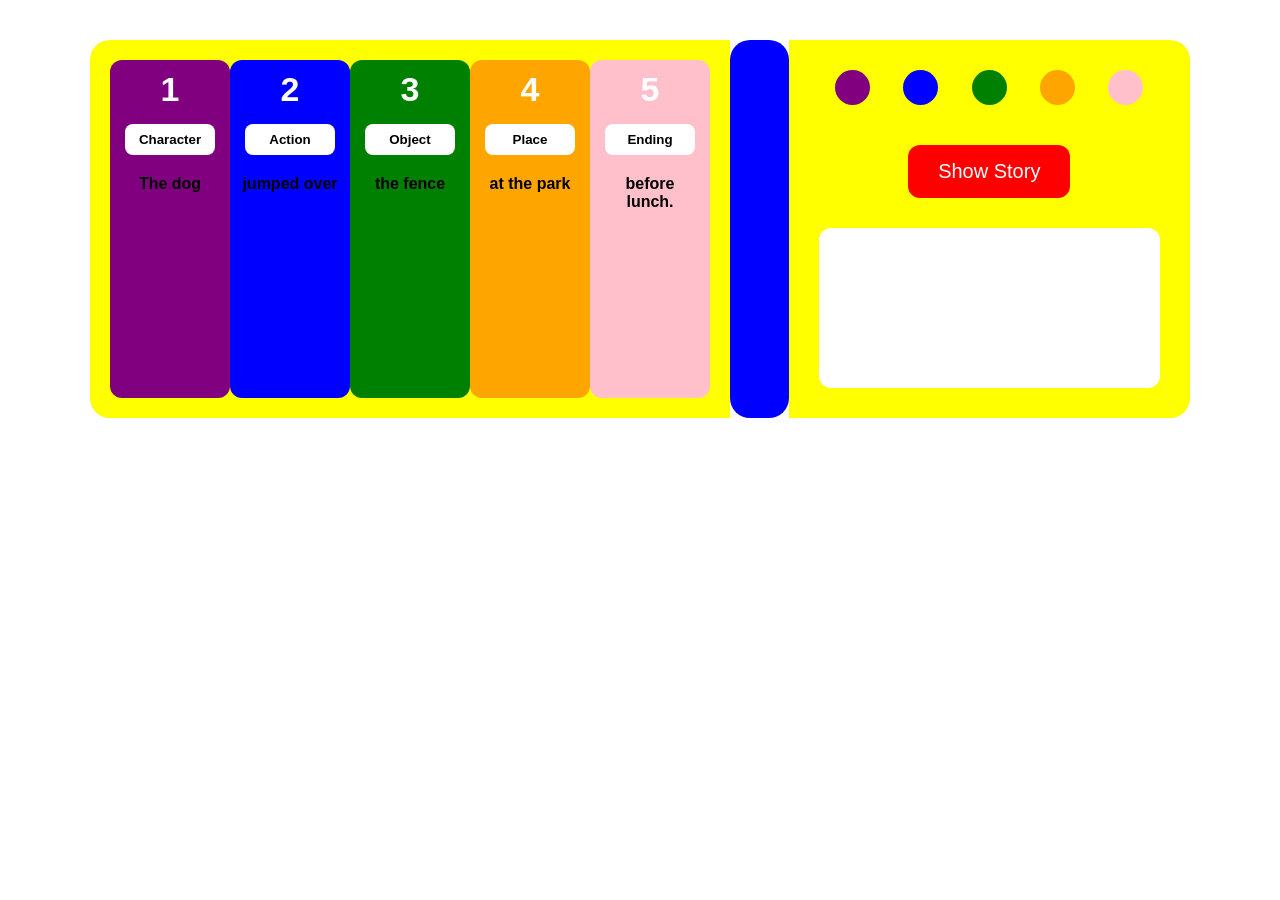
<file: assignment-1/index.html>
<!DOCTYPE html>
<html lang="en">
<head>
    <meta charset="UTF-8">
    <title>See 'N' Say Storymaker</title>
    <link rel="stylesheet" href="styles.css">
</head>

<body>

<div class="toy">

    <!-- Where user selects story elements -->
    <div class="leftPage">
        
        <!-- Character selection column -->
        <div class="column purple">
            <h2>1</h2>
            <button onclick="nextCharacter()">Character</button>
            <p id="characterChoice">The dog</p>
        </div>

        <!-- Action selection column -->
        <div class="column blue">
            <h2>2</h2>
            <button onclick="nextAction()">Action</button>
            <p id="actionChoice">jumped over</p>
        </div>

        <!-- Object selection column -->
        <div class="column green">
            <h2>3</h2>
            <button onclick="nextObject()">Object</button>
            <p id="objectChoice">the fence</p>
        </div>

        <!-- Place selection column -->
        <div class="column orange">
            <h2>4</h2>
            <button onclick="nextPlace()">Place</button>
            <p id="placeChoice">at the park</p>
        </div>

        <!-- Ending selection column -->
        <div class="column pink">
            <h2>5</h2>
            <button onclick="nextEnding()">Ending</button>
            <p id="endingChoice">before lunch.</p>
        </div>

    </div>

    <!-- Spine separating left and right pages -->
    <div class="spine"></div>

    <!-- Displays dots and final story output -->
    <div class="rightPage">

        <!-- Dots matching each column -->
        <div class="buttons">
            <div class="dot purpleDot"></div>
            <div class="dot blueDot"></div>
            <div class="dot greenDot"></div>
            <div class="dot orangeDot"></div>
            <div class="dot pinkDot"></div>
        </div>

        <!-- Button to generate full story from selections -->
        <button class="storyButton" onclick="makeStory()">
            Show Story
        </button>

        <!-- Area where final story will appear -->
        <div id="story"></div>

    </div>

</div>

<script src="script.js"></script>

</body>
</html>
</file>
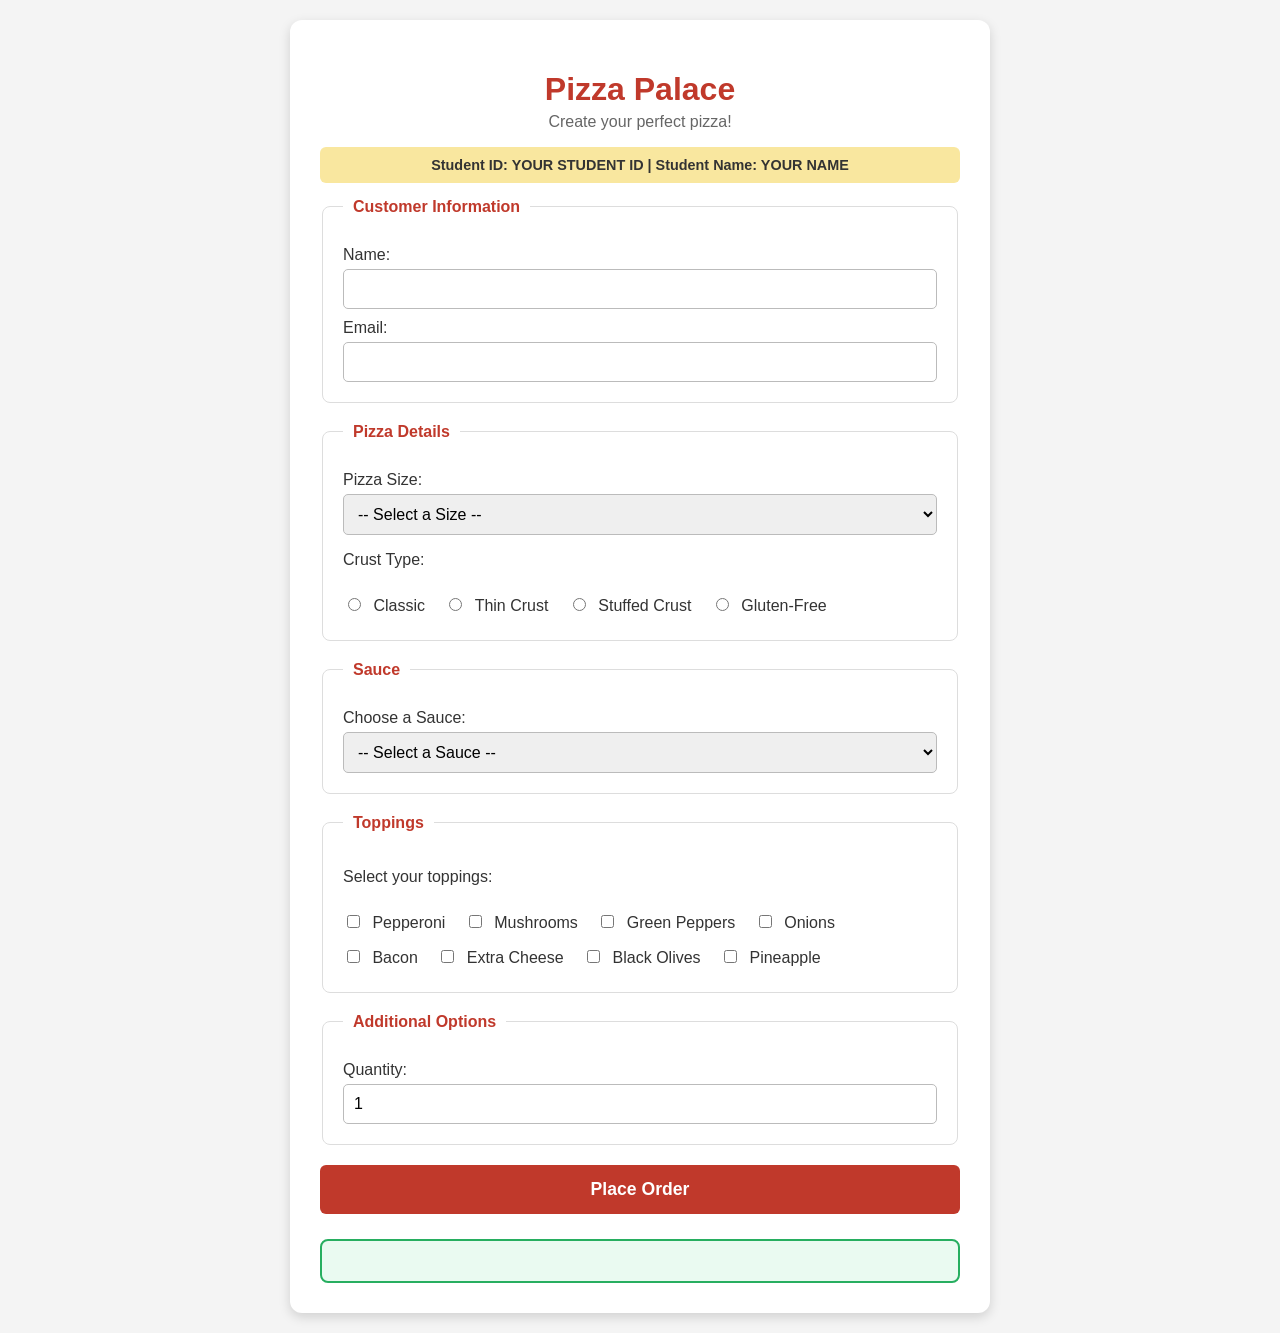
<file: assignment-2/index.html>
<!DOCTYPE html>
<html lang="en">
<head>
    <meta charset="UTF-8">

    <!-- Makes the page responsive on different screen sizes -->
    <meta name="viewport" content="width=device-width, initial-scale=1.0">

    <title>Pizza Order Form</title>

    <!-- Link to the external CSS file -->
    <link rel="stylesheet" href="css/style.css">

    <!-- defer waits until the HTML document has been parsed -->
    <script src="js/script.js" defer></script>
</head>

<body>
    <main class="container">

        <!-- Page heading -->
        <h1>Pizza Palace</h1>
        <p class="subtitle">Create your perfect pizza!</p>

        <!-- Student information is dynamically added by JavaScript -->
        <p id="studentInfo"></p>

        <!-- Pizza order form -->
        <form id="pizzaForm">

            <!-- Customer information -->
            <fieldset>
                <legend>Customer Information</legend>

                <label for="customerName">Name:</label>
                <input
                    type="text"
                    id="customerName"
                    name="customerName"
                    required
                    minlength="2"
                >

                <label for="email">Email:</label>
                <input
                    type="email"
                    id="email"
                    name="email"
                    required
                >
            </fieldset>

            <!-- Pizza size and crust options -->
            <fieldset>
                <legend>Pizza Details</legend>

                <label for="size">Pizza Size:</label>
                <select id="size" name="size" required>
                    <option value="">-- Select a Size --</option>
                    <option value="Small">Small - 10"</option>
                    <option value="Medium">Medium - 12"</option>
                    <option value="Large">Large - 14"</option>
                    <option value="Extra Large">Extra Large - 16"</option>
                </select>

                <p>Crust Type:</p>

                <label>
                    <input
                        type="radio"
                        name="crust"
                        value="Classic"
                        required
                    >
                    Classic
                </label>

                <label>
                    <input
                        type="radio"
                        name="crust"
                        value="Thin"
                    >
                    Thin Crust
                </label>

                <label>
                    <input
                        type="radio"
                        name="crust"
                        value="Stuffed"
                    >
                    Stuffed Crust
                </label>

                <label>
                    <input
                        type="radio"
                        name="crust"
                        value="Gluten-Free"
                    >
                    Gluten-Free
                </label>
            </fieldset>

            <!-- Sauce options -->
            <fieldset>
                <legend>Sauce</legend>

                <label for="sauce">Choose a Sauce:</label>
                <select id="sauce" name="sauce" required>
                    <option value="">-- Select a Sauce --</option>
                    <option value="Classic Tomato">Classic Tomato</option>
                    <option value="Spicy Tomato">Spicy Tomato</option>
                    <option value="BBQ">BBQ</option>
                    <option value="Garlic Cream">Garlic Cream</option>
                    <option value="Pesto">Pesto</option>
                </select>
            </fieldset>

            <!-- Topping options -->
            <fieldset>
                <legend>Toppings</legend>

                <p>Select your toppings:</p>

                <label>
                    <input
                        type="checkbox"
                        name="toppings"
                        value="Pepperoni"
                    >
                    Pepperoni
                </label>

                <label>
                    <input
                        type="checkbox"
                        name="toppings"
                        value="Mushrooms"
                    >
                    Mushrooms
                </label>

                <label>
                    <input
                        type="checkbox"
                        name="toppings"
                        value="Green Peppers"
                    >
                    Green Peppers
                </label>

                <label>
                    <input
                        type="checkbox"
                        name="toppings"
                        value="Onions"
                    >
                    Onions
                </label>

                <label>
                    <input
                        type="checkbox"
                        name="toppings"
                        value="Bacon"
                    >
                    Bacon
                </label>

                <label>
                    <input
                        type="checkbox"
                        name="toppings"
                        value="Extra Cheese"
                    >
                    Extra Cheese
                </label>

                <label>
                    <input
                        type="checkbox"
                        name="toppings"
                        value="Black Olives"
                    >
                    Black Olives
                </label>

                <label>
                    <input
                        type="checkbox"
                        name="toppings"
                        value="Pineapple"
                    >
                    Pineapple
                </label>
            </fieldset>

            <!-- Additional order options -->
            <fieldset>
                <legend>Additional Options</legend>

                <label for="quantity">Quantity:</label>
                <input
                    type="number"
                    id="quantity"
                    name="quantity"
                    min="1"
                    max="10"
                    value="1"
                    required
                >
            </fieldset>

            <!-- Submit button -->
            <button type="submit">Place Order</button>

        </form>

        <!-- Order result will be displayed here -->
        <section id="orderResult" class="order-result" aria-live="polite"></section>

    </main>
</body>
</html>
</file>
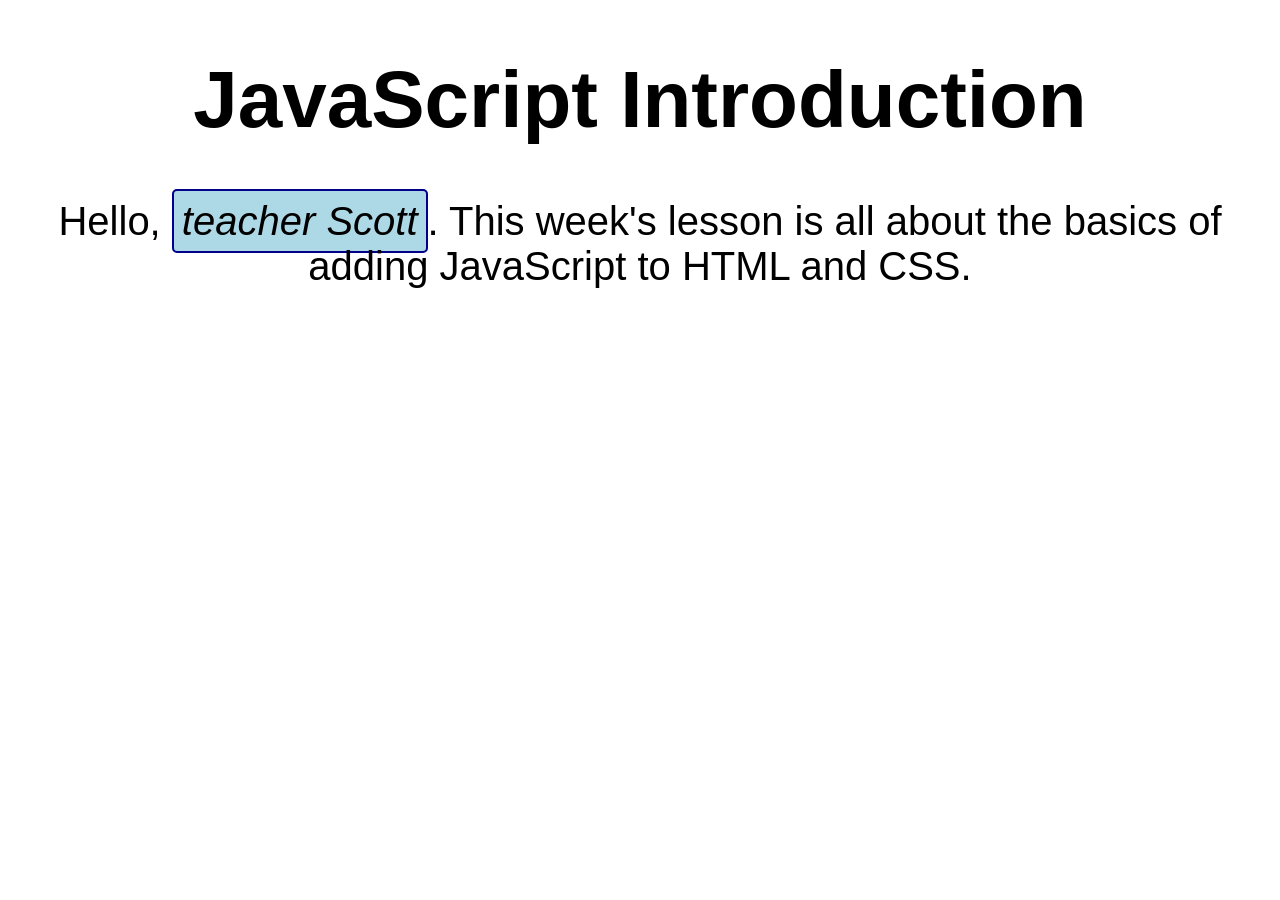
<file: lesson-1/index.html>
<!DOCTYPE html>
<html lang="en">
<head>
	<meta charset="UTF-8">
	<title>JavaScript Introduction | COMP1073 Client-Side JavaScript</title>
	<link rel="stylesheet" href="css/styles.css">
	
</head>
<body>
	<h1>JavaScript Introduction</h1>
	<p>Hello, <em>teacher Scott</em>. This week's lesson is all about the basics of adding JavaScript to HTML and CSS.</p>
	<script>
		/*
		STEP 1: What is JavaScript?

		JavaScript is an interpreted language, rather than a compiled language like C/C++. That is - the code is run in a linear way, then the result is returned as output of some kind.

		JavaScript can be run either on a server or on a client (like a desktop or phone browser). We will be focused on client-side JavaScript.

		JavaScript can do a number of things:
		1. Store information in variables or arrays
		2. Manipulate blocks of text known as 'strings'
		3. Respond to user events
		4. Change content on the page
		5. Modify the CSS styles
		…and much more!

		But it is JavaScript's interaction with Application Programming Interfaces (APIs), that really make things interesting (and powerful).

		There are two main categories of APIs:
		1. Browser APIs
		2. Third-Party APIs

		Browser APIs allow JavaScript to do things like update the Document Object Model (DOM API), locate the user (Geolocation API), generate 2D and 3D graphics (Canvas and WebGL APIs), and work with audio and video (Multimedia APIs).
		*/

		// STEP 2: Get the EM element and store as a variable, using const
		
		// STEP 3: Assign a click event listener to the above element, and include a reference to the function to be invoked
		
		// STEP 4: Creat a function that waits for the above click event
		
			// STEP 4a: Display a prompt asking for input, and assign the input to a variable using let
			
			// STEP 4b: Grab the input from the variable and build a new string, then change the text inside the EM element, using the textContent property
			
		
		// STEP 5: Comment out the addEventListener above, and replace it with an onclick attribute typed directly into the EM element in the HTML - note that this is common, but it is considered to be bad practice - separate your HTML and your JS

		// STEP 6: Move the above JavaScript into an external file and reference it with an empty SCRIPT element inside the HEAD element - be sure to add a defer attribute in the SCRIPT start tag

		// This page inspired by and adapted from https://developer.mozilla.org/en-US/docs/Learn/JavaScript/First_steps/What_is_JavaScript
	</script>
</body>
</html>
</file>
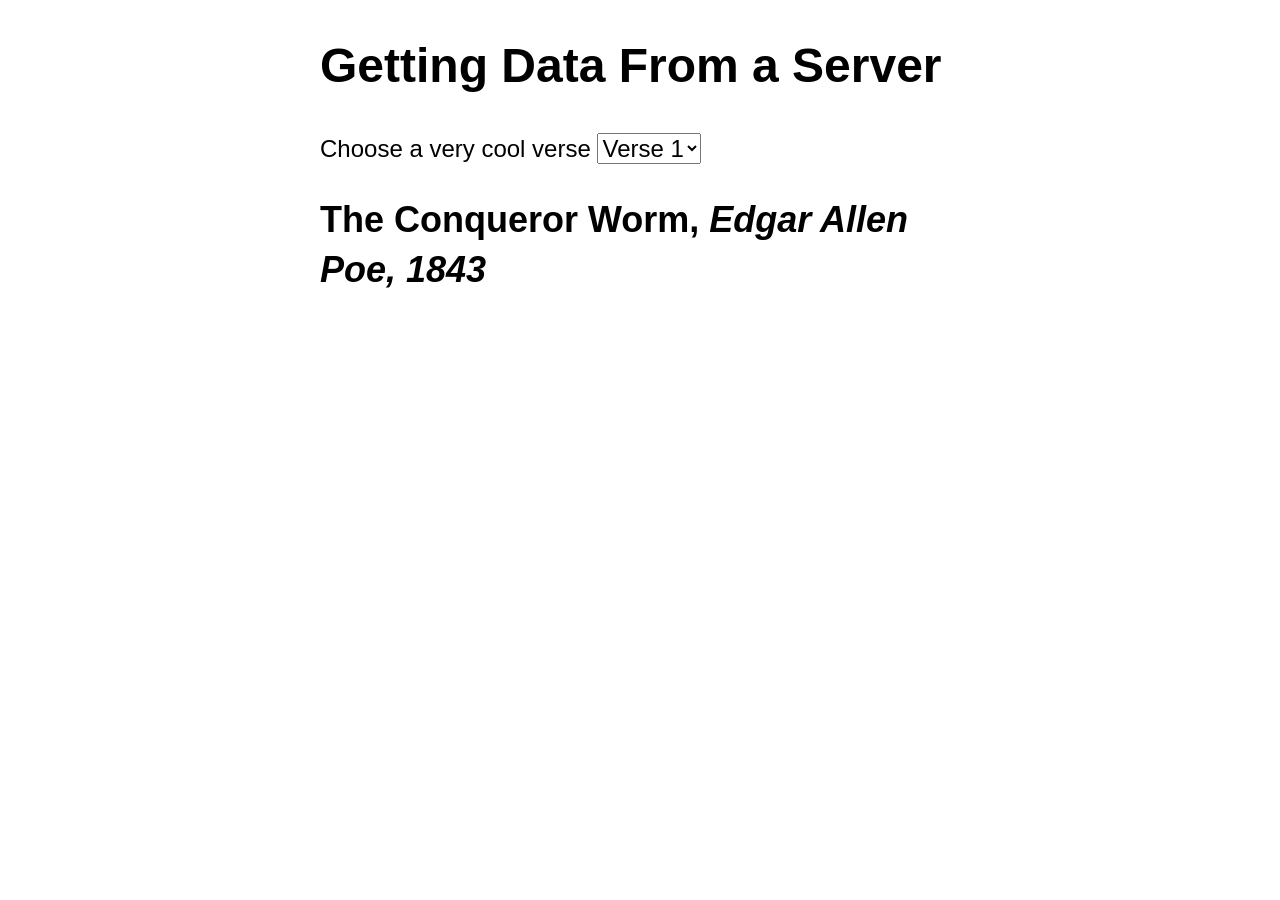
<file: lesson-11/index.html>
<!DOCTYPE html>
<html lang="en">
<head>
	<meta charset="utf-8" />
	<title>Getting Data From a Server | COMP1073 Client-Side JavaScript</title>
	<meta name="viewport" content="width=device-width, initial-scale=1.0" />
	<link href="css/normalize.css" rel="stylesheet" />
	<link href="css/styles.css" rel="stylesheet" />
	<script src="js/poetry.js" defer></script>
</head>

<body>
	<h1>Getting Data From a Server</h1>
	<form>
		<label for="verse-choose">Choose a very cool verse</label>
		<select id="verse-choose" name="verse-choose">
			<option value="verse1" selected>Verse 1</option>
			<option value="verse2">Verse 2</option>
			<option value="verse3">Verse 3</option>
			<option value="verse4">Verse 4</option>
		</select>
	</form>
	<h2>The Conqueror Worm, <em>Edgar Allen Poe, 1843</em></h2>
	<pre>
	</pre>
</body>
</html>
</file>
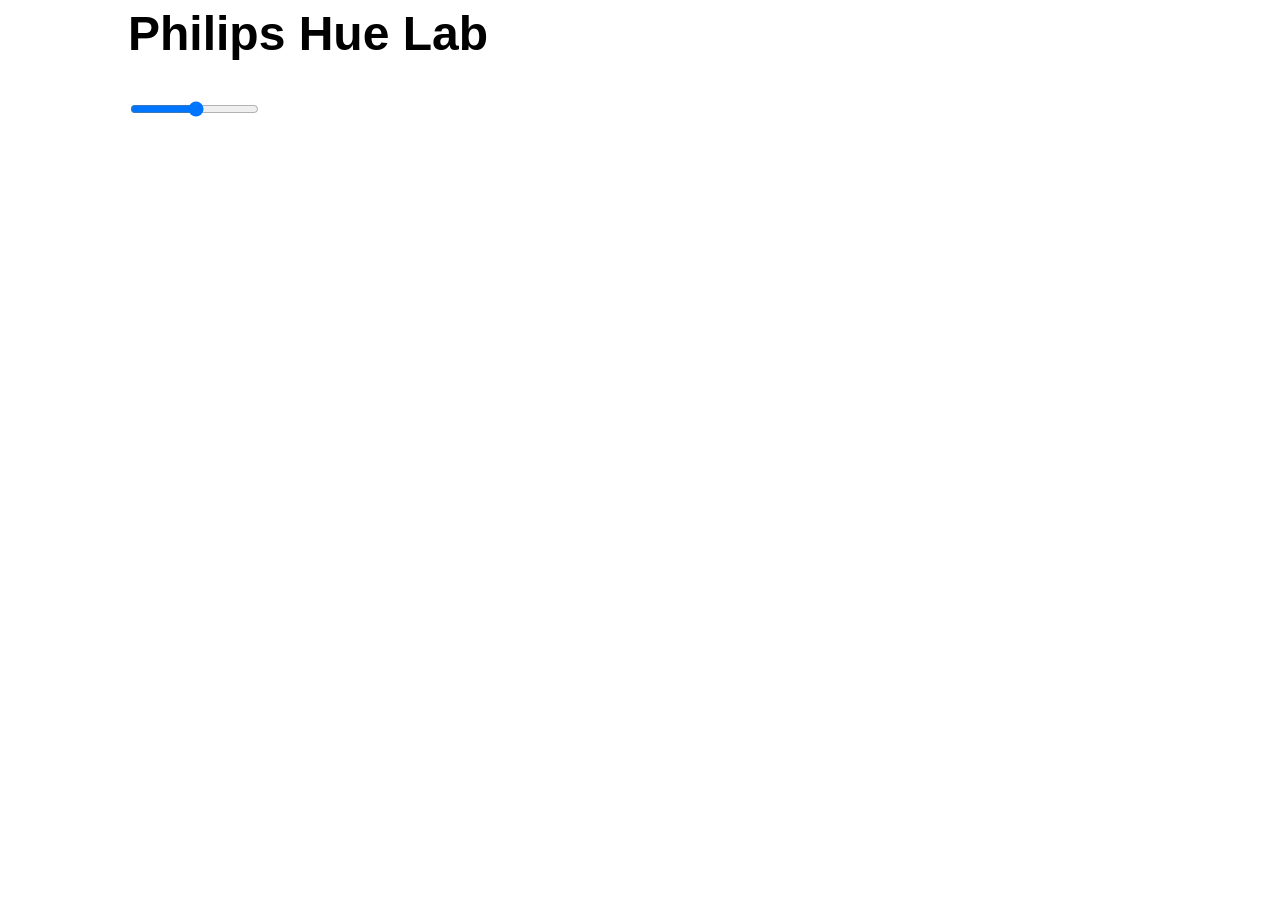
<file: lesson-12/index.html>
<html>
	<head>
		<title>Hue Lab</title>
		<meta charset="utf-8" />
		<meta name="viewport" content="width=device-width, initial-scale=1.0" />
		<link href="css/styles.css" rel="stylesheet" />
		<script src="js/hue.js" defer></script>
	</head>
	<body>
		<h1>Philips Hue Lab</h1>
		<input type="range" id="hue" min="0" max="47" />
	</body>
</html>
</file>
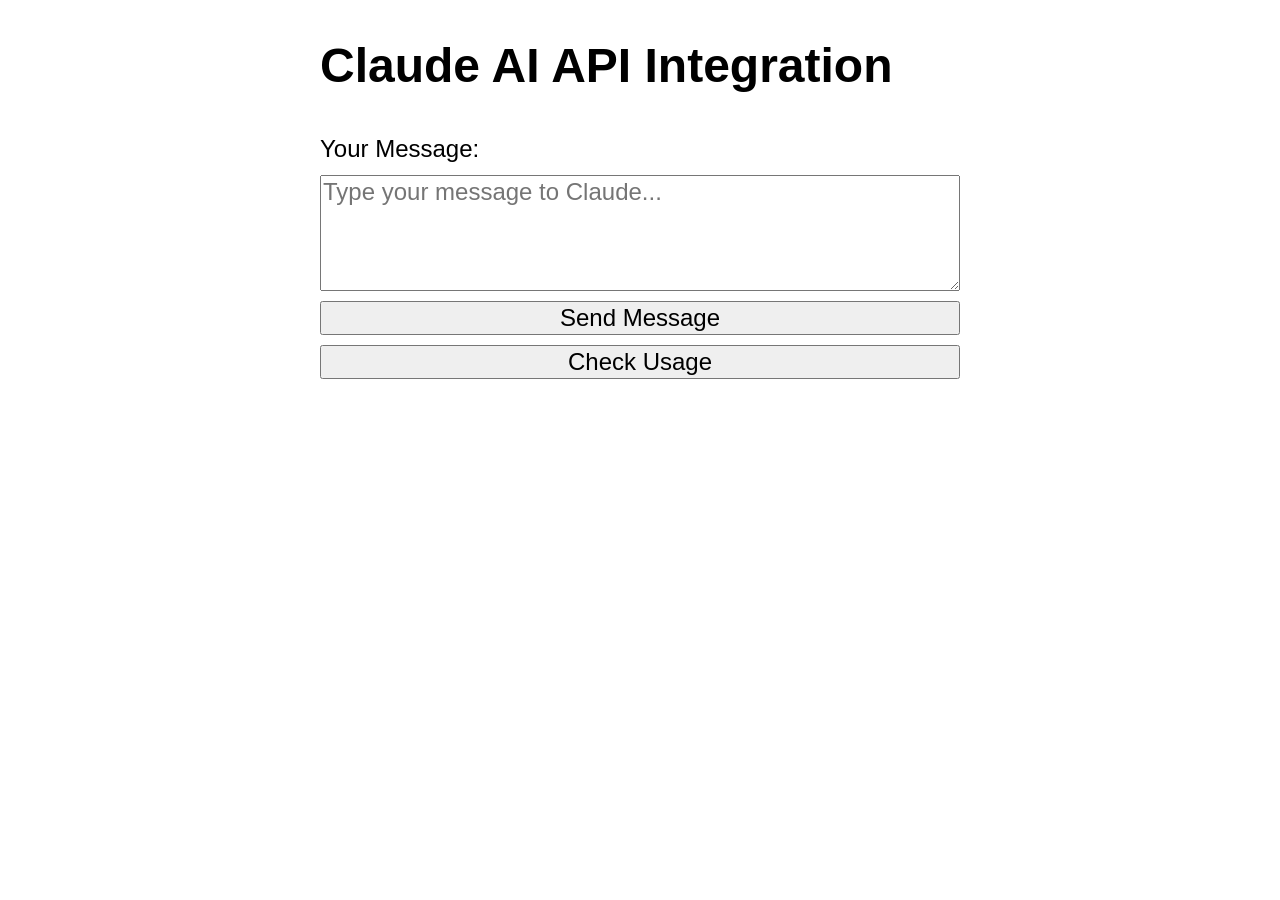
<file: lesson-14/index.html>
<!DOCTYPE html>
<html lang="en">
<head>
	<meta charset="utf-8" />
	<title>Claude AI API Integration | COMP1073 Client-Side JavaScript</title>
	<meta name="viewport" content="width=device-width, initial-scale=1.0" />
	<link href="css/normalize.css" rel="stylesheet" />
	<link href="css/styles.css" rel="stylesheet" />
	<script src="js/claude-api.js" defer></script>
</head>

<body>
	<h1>Claude AI API Integration</h1>
	
	<form>
		<label for="user-message">Your Message:</label>
		<textarea id="user-message" placeholder="Type your message to Claude..." rows="4"></textarea>
		<button type="button" id="send-message">Send Message</button>
		<button type="button" id="check-usage">Check Usage</button>
	</form>
	
	<section id="results"></section>

	<!-- Proceed to js/claude-api.js for the remainder of the lesson -->
</body>
</html>
</file>
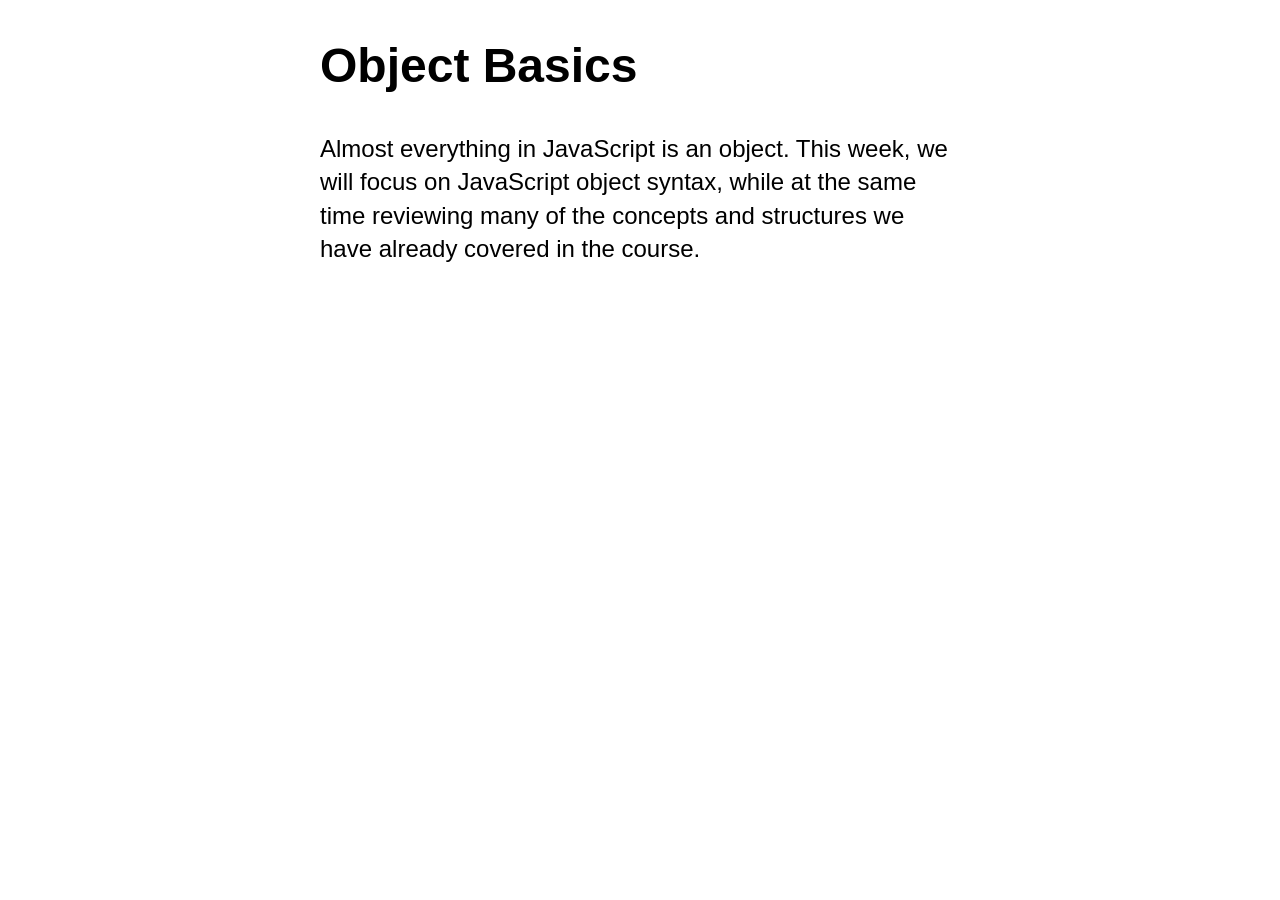
<file: lesson-8/index.html>
<!DOCTYPE html>
<html lang="en">
<head>
	<meta charset="utf-8" />
	<title>Object Basics | COMP1073 Client-Side JavaScript</title>
	<meta name="viewport" content="width=device-width, initial-scale=1.0" />
	<link href="css/normalize.css" rel="stylesheet" />
	<link href="css/styles.css" rel="stylesheet" />
	<script src="js/objects.js" defer></script>
</head>

<body>
	<h1>Object Basics</h1>
	<p>Almost everything in JavaScript is an object. This week, we will focus on JavaScript object syntax, while at the same time reviewing many of the concepts and structures we have already covered in the course.</p>
	<p id="output"></p>
</body>
</html>
</file>
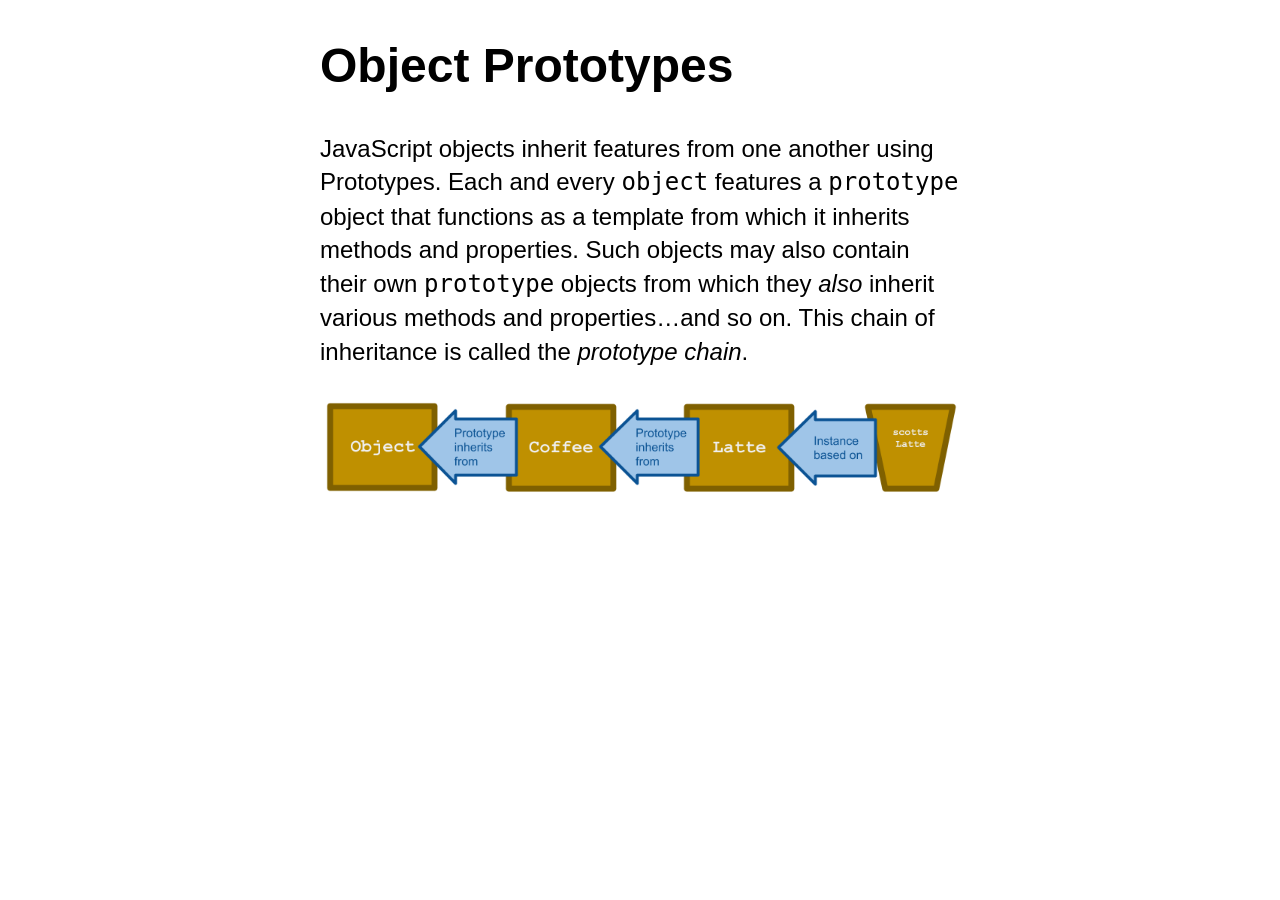
<file: lesson-9/index.html>
<!DOCTYPE html>
<html lang="en">
<head>
	<meta charset="utf-8" />
	<title>Object Prototypes | COMP1073 Client-Side JavaScript</title>
	<meta name="viewport" content="width=device-width, initial-scale=1.0" />
	<link href="css/normalize.css" rel="stylesheet" />
	<link href="css/styles.css" rel="stylesheet" />
	<script src="js/index.js" defer></script>
</head>

<body>
	<h1>Object Prototypes</h1>
	<p>JavaScript objects inherit features from one another using Prototypes. Each and every <code>object</code> features a <code>prototype</code> object that functions as a template from which it inherits methods and properties. Such objects may also contain their own <code>prototype</code> objects from which they <em>also</em> inherit various methods and properties…and so on. This chain of inheritance is called the <dfn>prototype chain</dfn>.</p>
	<p><img src="images/js-prototype-inheritance.png" width="100%" alt="JavaScript Prototype Inheritance" /></p>
	<p id="output"></p>
</body>
</html>
</file>
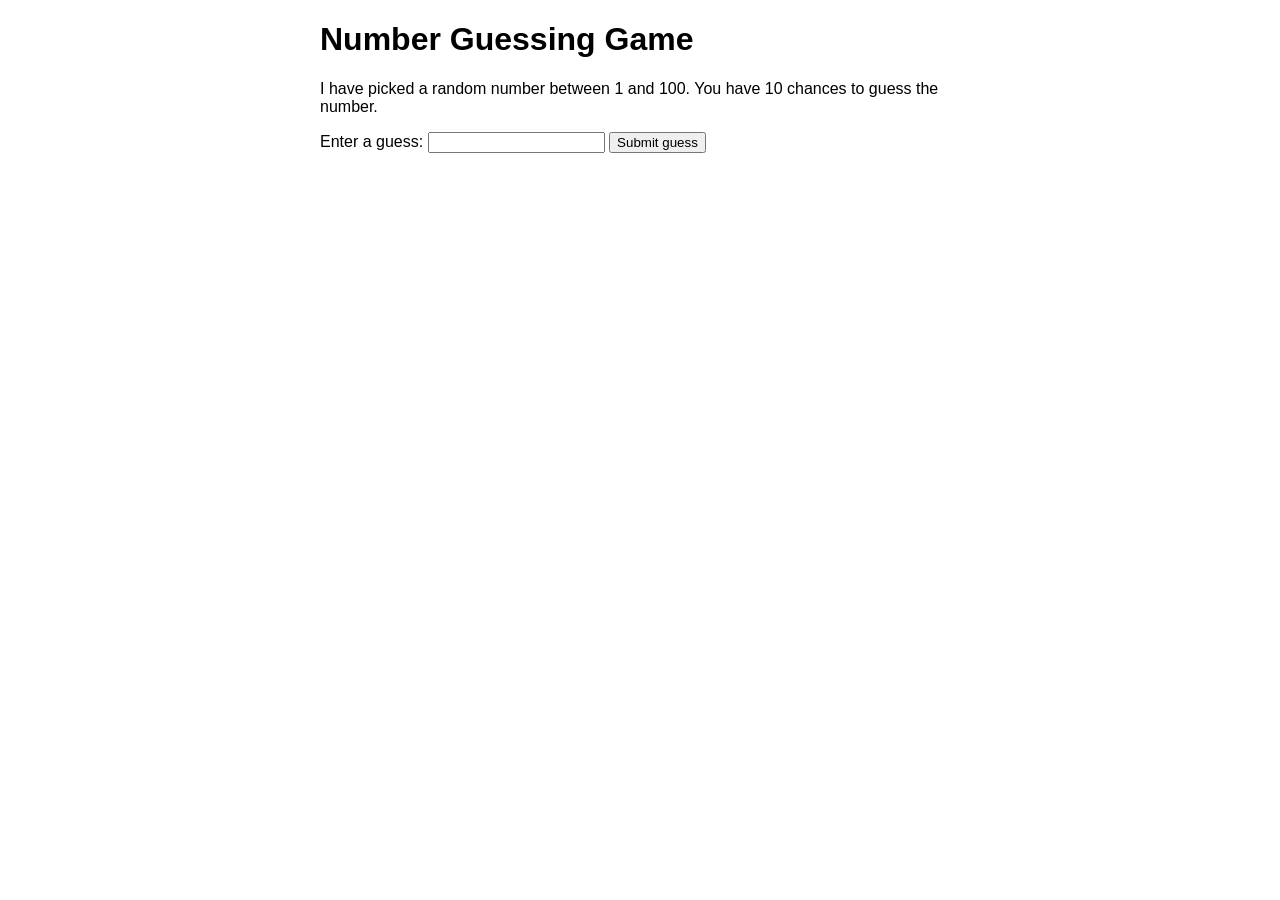
<file: lesson-1/guess.html>
<!DOCTYPE html>
<html>
	<head>
		<meta charset="utf-8">
		<title>Number Guessing Game | COMP1073 Client-Side JavaScript</title>
		<link rel="stylesheet" href="css/guess.css" />
		
	</head>

	<body>
		<h1>Number Guessing Game</h1>
		<p>I have picked a random number between 1 and 100. You have 10 chances to guess the number.</p>

		<!-- Guessing form controls -->
		<label for="guessField">Enter a guess: </label>
		<input type="number" id="guessField">
		<button>Submit guess</button>

		<!-- Elements to contain feedback for user -->
		<section>
			<p id="guesses"></p>
			<p id="lastResult"></p>
			<p id="lowOrHi"></p>
		</section>

		<script>
			// STEP 1: Initialize game variables
			// STEP 1a: Pick random number
			
			// STEP 1b: Create variables to represent the three paragraphs above that will contain user feedback
			

			// STEP 1c: Create variables to represent the guessing form


			// STEP 1d: Create variables to initialize counter for number of guesses
			


			// STEP 2: Put focus on the field that allows user to type in guesses
			

			// STEP 3: Build a function to check the user's guess
			
				// STEP 3b: Create a variable to contain what number the user entered
				
				// STEP 3c: If this is the first guess, add some text to the screen as a label for listing previous guesses for reference
				
				
				
				// STEP 3d: Add the user's current guess to that list, plus a space
				
				
				// STEP 3e: Conditional - the user guessed correctly
				
					// Output a success message, then end the game
					
					
					
					
				// STEP 3f: Conditional - the user is all out of guesses
				
					// Output an appropriate message, then end the game
					
					
				// STEP 3g: Conditional - the user's guess is incorrect
				
					// Output an appropriate message
					
					
					// If the guess is too low, let the user know
					
					
					// Else if the guess is too high, let the user know
					
					
				
				// STEP 3h: Increment the guess count, move focus to the guess field for the next guess, and clear out the old input
				
				
			// STEP 4: Build a function called gameOver() to end the game
			
				// STEP 4a: Disable the guessing field and submit button
				
				
				// STEP 4b: Change the textContent of the #lowOrHi paragraph to a short phrase indicating that the game is over, and that the user can start a new game by refreshing the browser page or tab
				
			
			// STEP 3a: Add an event listener for the guess form button that calls the checkGuess function, then test that the event listener is working and that it invokes the function
			
			// This page inspired by and adapted from https://developer.mozilla.org/en-US/docs/Learn/JavaScript/First_steps/A_first_splash
		</script>
	</body>
</html>
</file>
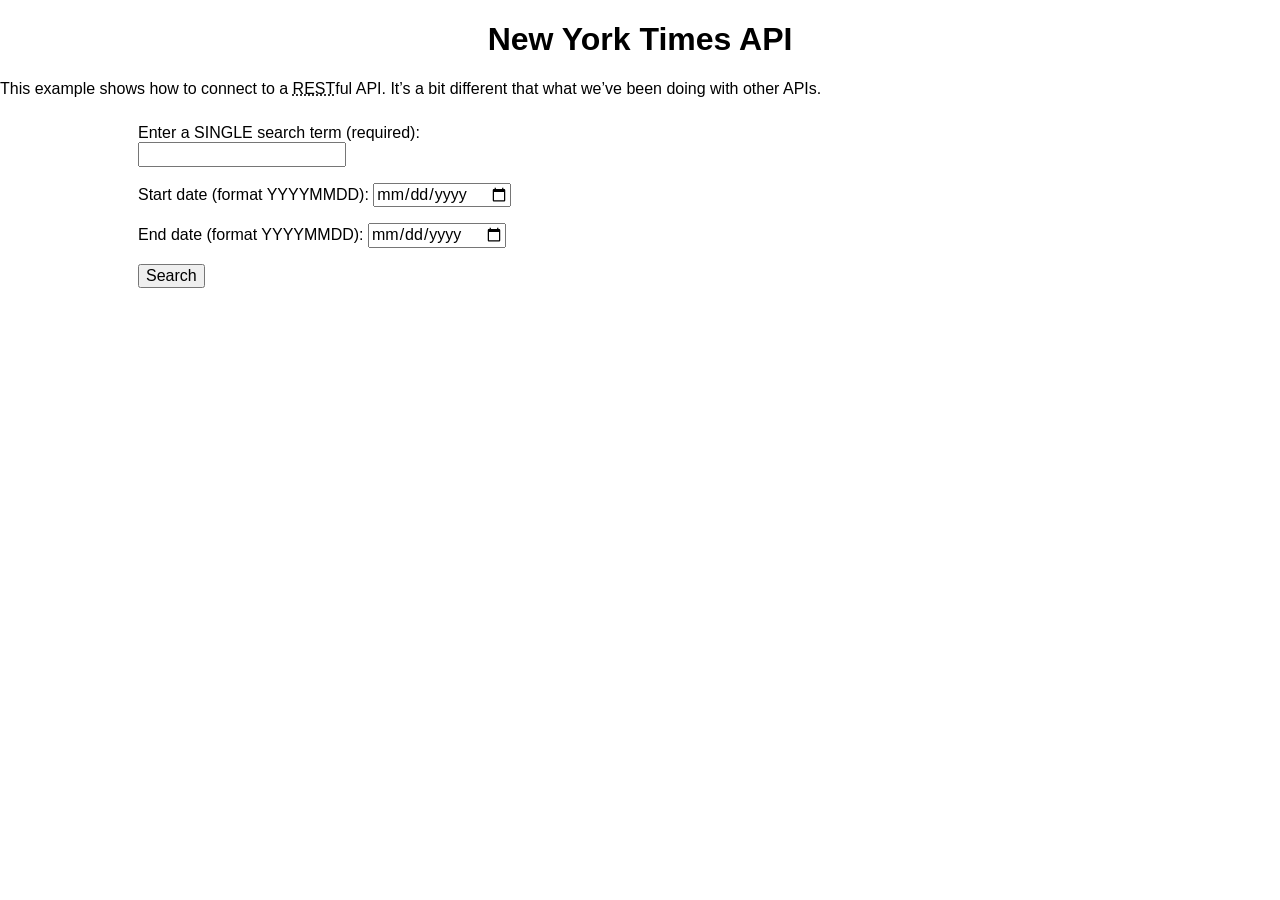
<file: lesson-11/nytimes.html>
<!DOCTYPE html>
<html>
<head>
	<meta charset="utf-8" />
	<title>Third Party APIs | COMP1073 Client-Side JavaScript</title>
	<meta name="viewport" content="width=device-width, initial-scale=1.0" />
	<link href="css/normalize.css" rel="stylesheet" />
	<link href="css/nytimes.css" rel="stylesheet" />
	<script src="js/nytimes.js" defer></script>
</head>
<body>
	<h1>New York Times API</h1>
	<p>This example shows how to connect to a <abbr title="REpresentative State Transfer">REST</abbr>ful API. It’s a bit different that what we’ve been doing with other APIs.</p>
	<div class="wrapper">
		<div class="controls">
			<form>
				<p>
					<label for="search">Enter a SINGLE search term (required): </label>
					<input type="text" id="search" class="search" required>
				</p>
				<p>
					<label for="start-date">Start date (format YYYYMMDD): </label>
					<input type="date" id="start-date" class="start-date" pattern="[0-9]{8}">
				</p>
				<p>
					<label for="end-date">End date (format YYYYMMDD): </label>
					<input type="date" id="end-date" class="end-date" pattern="[0-9]{8}">
				</p>
				<p>
					<button class="submit">Search</button>
				</p>
			</form>
		</div>
		<div class="results">
			<section>
			</section>
		</div>
	</div>
</body>
</html>
</file>
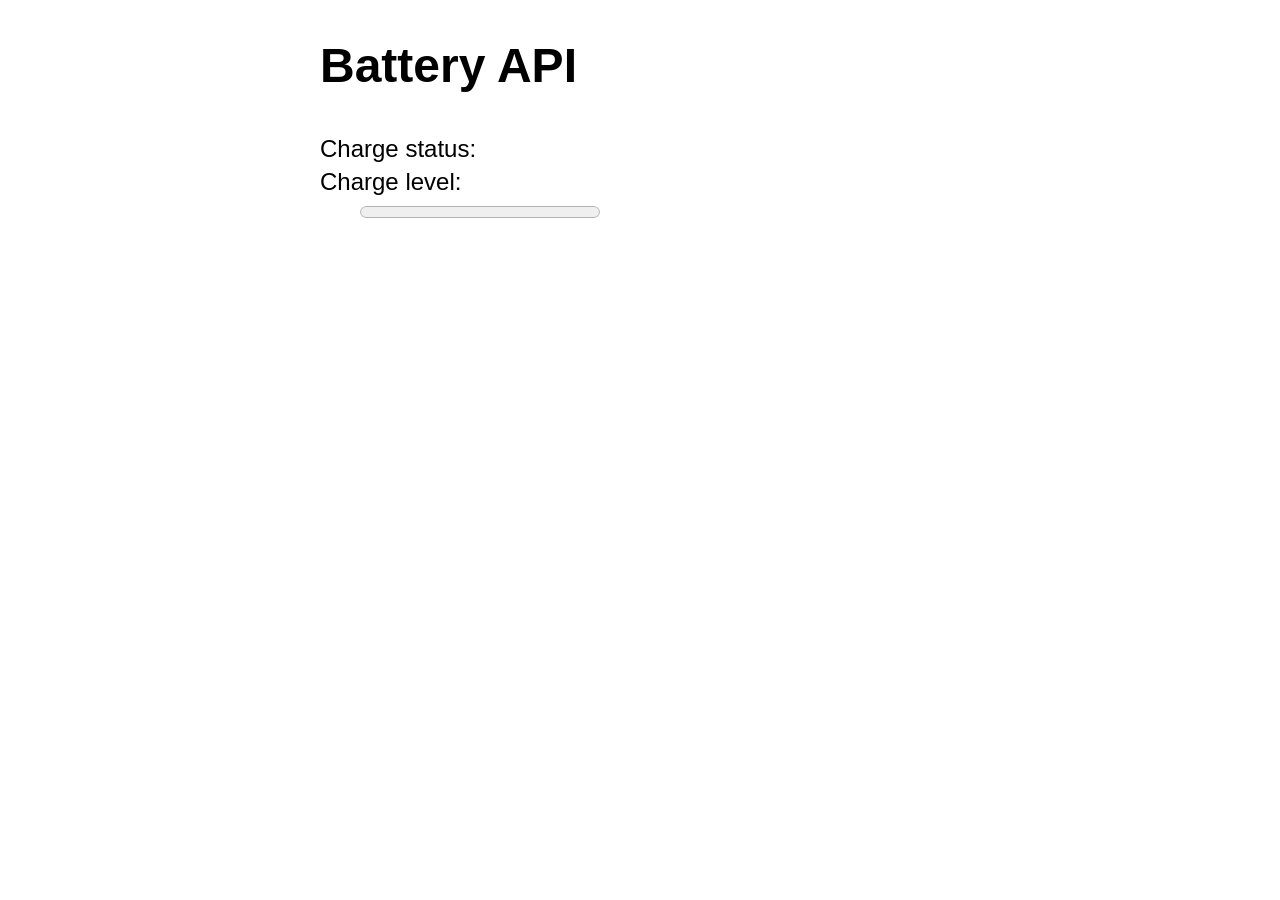
<file: lesson-13/battery.html>
<!DOCTYPE html>
<html lang="en">
<head>
	<meta charset="utf-8" />
	<title>Battery API | COMP1073 Client-Side JavaScript</title>
	<meta name="viewport" content="width=device-width, initial-scale=1.0" />
	<link href="css/normalize.css" rel="stylesheet" />
	<link href="css/styles.css" rel="stylesheet" />
	<script src="js/battery.js" defer></script>
</head>

<body>
	<h1>Battery API</h1>
	<dl id="battery">
		<dt>Charge status:</dt>
		<dd></dd>
		<dt>Charge level:</dt>
		<dd>
			<progress max="100" value="0"></progress>
			<output></output>
		</dd>
	</dl>
</body>
</html>
</file>
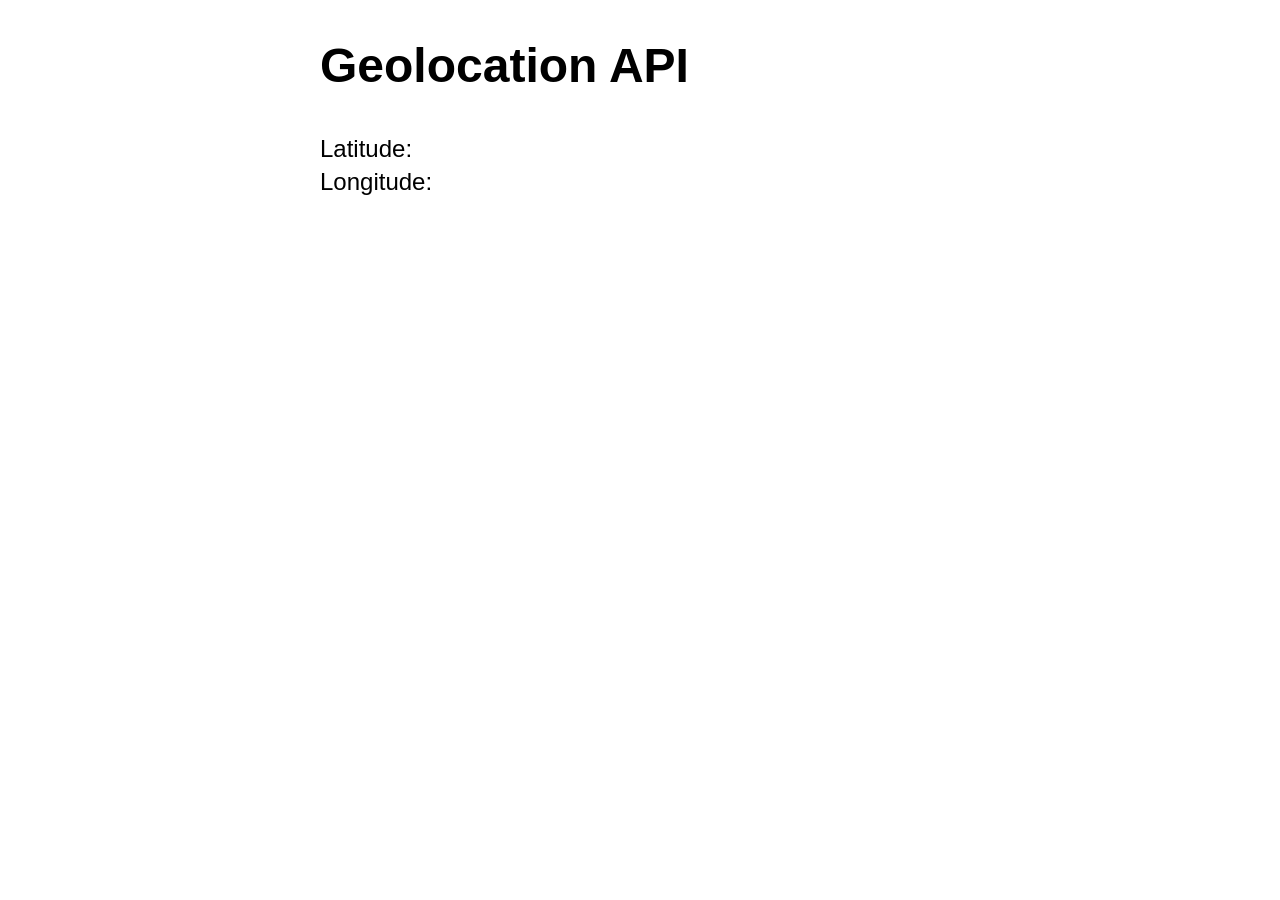
<file: lesson-13/geolocation.html>
<!DOCTYPE html>
<html lang="en">
<head>
	<meta charset="utf-8" />
	<title>Geolocation API | COMP1073 Client-Side JavaScript</title>
	<meta name="viewport" content="width=device-width, initial-scale=1.0" />
	<link href="css/normalize.css" rel="stylesheet" />
	<link href="css/styles.css" rel="stylesheet" />
	<script src="js/geolocation.js" defer></script>
</head>

<body>
	<h1>Geolocation API</h1>
	<p id="status"></p>
	<dl id="latlong">
		<dt>Latitude:</dt>
		<dd></dd>
		<dt>Longitude:</dt>
		<dd></dd>
	</dl>
	<a id="mapLink" href=""></a>
</body>
</html>
</file>
<file: assignment-1/styles.css>
body{
    background: white;
    font-family: Arial, sans-serif;
}

.toy{
    width: 1100px;
    margin: 40px auto;
    display: flex;
}

.leftPage{
    width: 600px;
    background: yellow;
    border-radius: 20px 0 0 20px;
    padding: 20px;
    display: flex;
    justify-content: space-between;
}

.column{
    width: 100px;
    border-radius: 12px;
    text-align: center;
    padding: 10px;
    color: white;
}

.purple{background: purple;}
.blue{background: blue;}
.green{background: green;}
.orange{background: orange;}
.pink{background: pink;}

.column h2{
    margin: 0;
    font-size: 34px;
}

.column button{
    margin-top: 15px;
    width: 90%;
    padding: 8px;
    border: none;
    border-radius: 8px;
    background: white;
    cursor: pointer;
    font-weight: bold;
}

.column p{
    margin-top: 20px;
    font-weight: bold;
    color: black;
}

.spine{
    width: 60px;
    background: blue;
    border-radius: 20px;
}

.rightPage{
    width: 350px;
    background: yellow;
    border-radius: 0 20px 20px 0;
    padding: 30px;
    text-align: center;
}

.buttons{
    display: flex;
    justify-content: space-around;
    margin-bottom: 40px;
}

.dot{
    width: 35px;
    height: 35px;
    border-radius: 50%;
}

.purpleDot{background: purple;}
.blueDot{background: blue;}
.greenDot{background: green;}
.orangeDot{background: orange;}
.pinkDot{background: pink;}

.storyButton{
    padding: 15px 30px;
    font-size: 20px;
    border: none;
    border-radius: 12px;
    background: red;
    color: white;
    cursor: pointer;
}

#story{
    margin-top: 30px;
    background: white;
    border-radius: 12px;
    padding: 20px;
    min-height: 120px;
    font-size: 22px;
}
</file>
<file: assignment-2/css/style.css>
/* General page styling */
* {
    box-sizing: border-box;
}

body {
    margin: 0;
    padding: 20px;
    font-family: Arial, Helvetica, sans-serif;
    background: #f4f4f4;
    color: #333;
}

/* Main content container */
.container {
    max-width: 700px;
    margin: 0 auto;
    padding: 30px;
    background-color: white;
    border-radius: 12px;
    box-shadow: 0 4px 12px rgba(0, 0, 0, 0.15);
}

/* Page heading */
h1 {
    margin-bottom: 5px;
    text-align: center;
    color: #c0392b;
}

.subtitle {
    margin-top: 0;
    text-align: center;
    color: #666;
}

/* Dynamically generated student information */
#studentInfo {
    padding: 10px;
    text-align: center;
    font-size: 0.9rem;
    font-weight: bold;
    background-color: #f9e79f;
    border-radius: 6px;
}

/* Form styling */
fieldset {
    margin-bottom: 20px;
    padding: 20px;
    border: 1px solid #ddd;
    border-radius: 8px;
}

legend {
    padding: 0 10px;
    font-weight: bold;
    color: #c0392b;
}

label {
    display: block;
    margin-top: 10px;
    margin-bottom: 5px;
}

/* Text inputs, select boxes, and textarea */
input[type="text"],
input[type="email"],
input[type="number"],
select,
textarea {
    width: 100%;
    padding: 10px;
    border: 1px solid #bbb;
    border-radius: 5px;
    font-size: 1rem;
}

/* Allow the textarea to resize vertically */
textarea {
    resize: vertical;
}

/* Radio buttons and checkboxes */
input[type="radio"],
input[type="checkbox"] {
    margin-right: 8px;
}

/* Labels containing radio buttons or checkboxes */
label:has(input[type="radio"]),
label:has(input[type="checkbox"]) {
    display: inline-block;
    margin-right: 15px;
}

/* Button styling */
button {
    display: block;
    width: 100%;
    padding: 14px;
    border: none;
    border-radius: 6px;
    background-color: #c0392b;
    color: white;
    font-size: 1.1rem;
    font-weight: bold;
    cursor: pointer;
}

button:hover {
    background-color: #922b21;
}

/* Order result styling */
.order-result {
    margin-top: 25px;
    padding: 20px;
    border-radius: 8px;
    background-color: #eafaf1;
    border: 2px solid #27ae60;
}

.order-result h2 {
    margin-top: 0;
    color: #1e8449;
}

.order-result p {
    margin: 8px 0;
}

/* Responsive design */
@media (max-width: 600px) {
    body {
        padding: 10px;
    }

    .container {
        padding: 20px;
    }

    label:has(input[type="radio"]),
    label:has(input[type="checkbox"]) {
        display: block;
    }
}
</file>
<file: lesson-1/css/styles.css>
@charset "utf-8";
html {
	font-family: sans-serif;
	font-size: 250%;
	text-align: center;
}
p em {
	background-color: lightblue;
	border: 2px solid darkblue;
	border-radius: 5px;
	padding: 0.2em;
	cursor: pointer;
}
</file>
<file: lesson-11/css/styles.css>
/* Page Styles */
@charset "utf-8";
body {
	font-family: sans-serif;
	font-size: 150%;
	line-height: 1.4;
	width: 640px;
	margin-left: auto;
	margin-right: auto;
}
</file>
<file: lesson-12/css/styles.css>
@charset "utf-8";

html {
	box-sizing: border-box;
  }
*, *:before, *:after {
	box-sizing: inherit;
}

body {
	font-family: sans-serif;
	font-size: 150%;
	line-height: 1.4;
	width: 80%;
	margin: 0 auto;
}
</file>
<file: lesson-14/css/styles.css>
/* Page Styles */
@charset "utf-8";
body {
	font-family: sans-serif;
	font-size: 150%;
	line-height: 1.4;
	width: 640px;
	margin-left: auto;
	margin-right: auto;
}

form {
	display: flex;
	flex-direction: column;
	gap: 10px;
}
</file>
<file: lesson-8/css/styles.css>
/* Page Styles */
@charset "utf-8";
body {
	font-family: sans-serif;
	font-size: 150%;
	line-height: 1.4;
	width: 640px;
	margin-left: auto;
	margin-right: auto;
	/* transition: all 1s; */
}
</file>
<file: lesson-9/css/styles.css>
/* Page Styles */
@charset "utf-8";
body {
	font-family: sans-serif;
	font-size: 150%;
	line-height: 1.4;
	width: 640px;
	margin-left: auto;
	margin-right: auto;
	/* transition: all 1s; */
}
</file>
<file: lesson-1/css/guess.css>
@charset "utf-8";

html {
	font-family: sans-serif;
}
body {
	width: 50%;
	max-width: 800px;
	min-width: 480px;
	margin: 0 auto;
}
#lastResult {
	color: white;
	padding: 3px;
}
</file>
<file: lesson-11/css/nytimes.css>
body {
  font-family: sans-serif;
}

.wrapper {
  width: 80%;
  margin: 0 auto;
  display: flex;
}

.controls, .results {
  flex: 1;
  padding: 10px;
}

form p:nth-of-type(1) {
  margin-top: 0;
}

h1 {
  text-align: center;
}

h2 {
  font-size: 20px;
}

article p {
  font-size: 14px;
  line-height: 1.5;
}

article p:nth-of-type(2) {
  font-size: 14px;
  line-height: 2;
}

nav {
  margin-bottom: 50px;
}

.prev {
  float: left;
}

.next {
  float: right;
}

article {
  padding: 10px;
  margin-bottom: 20px;
  background-color: #ddd;
  border: 1px solid #ccc;
}

img {
  float: right;
  margin-left: 20px;
  max-width: 200px;
}

.clearfix {
  clear: both;
}

span {
  background-color: #ccc;
  padding: 5px;
  margin: 5px;
}
</file>
<file: lesson-13/css/styles.css>
/* Page Styles */
@charset "utf-8";
body {
	font-family: sans-serif;
	font-size: 150%;
	line-height: 1.4;
	width: 640px;
	margin-left: auto;
	margin-right: auto;
}
</file>
